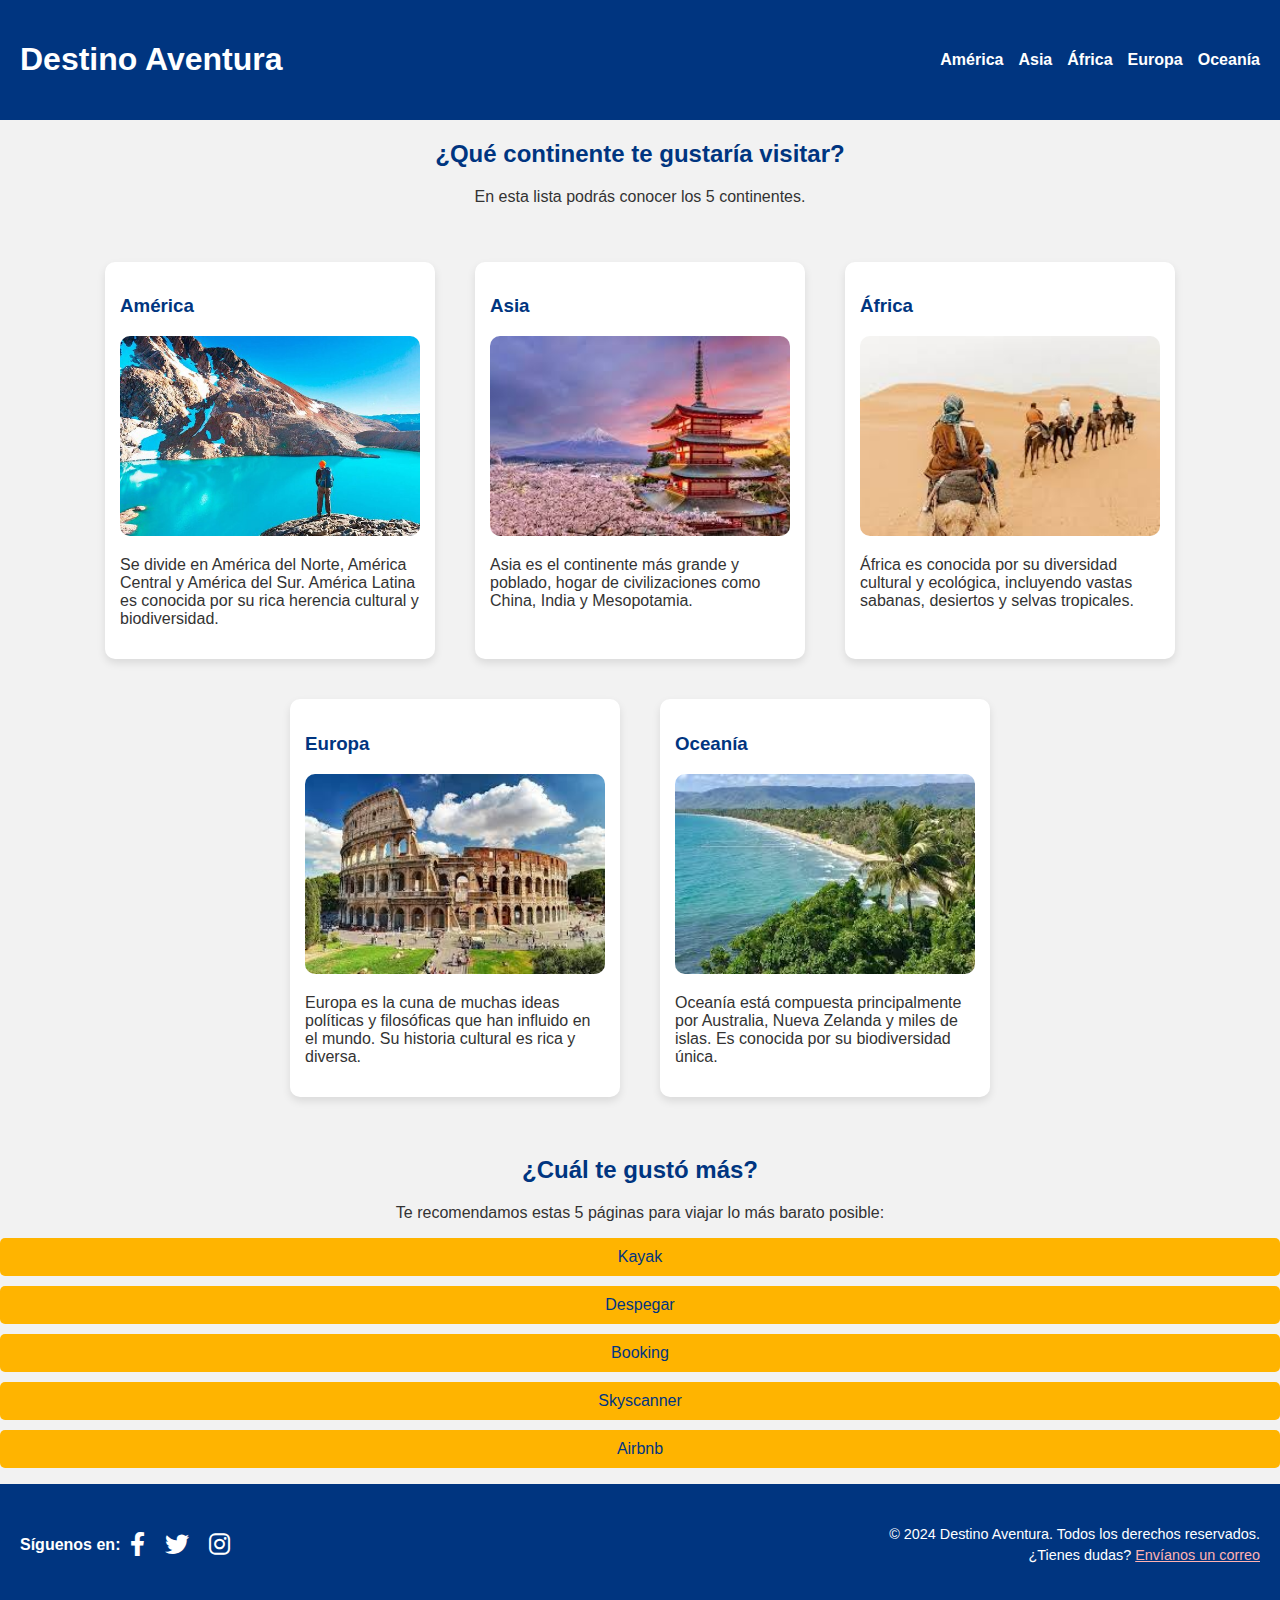
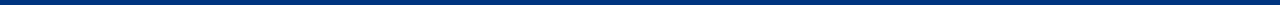
<file: index.html>
<!DOCTYPE html>
<html lang="es">
<head>
    <meta charset="UTF-8">
    <meta name="viewport" content="width=device-width, initial-scale=1.0">
    <title>Destino Aventura</title>
    <link rel="stylesheet" href="style.css">
    <link rel="stylesheet" href="https://cdnjs.cloudflare.com/ajax/libs/font-awesome/6.0.0-beta3/css/all.min.css">
</head>
<body>
    <header>
        <div class="logo">
            <h1>Destino Aventura</h1>
        </div>
        <nav>
            <a href="#america">América</a>
            <a href="#asia">Asia</a>
            <a href="#africa">África</a>
            <a href="#europa">Europa</a>
            <a href="#oceania">Oceanía</a>
        </nav>
    </header>

    <main>
        <h2>¿Qué continente te gustaría visitar?</h2>
        <p>En esta lista podrás conocer los 5 continentes.</p>
        
        <div id="contenedor">
            <section id="america" class="tarjeta">
                <h3>América</h3>
                <img src="img/america.jpg" alt="Paisaje de América">
                <p>Se divide en América del Norte, América Central y América del Sur. América Latina es conocida por su rica herencia cultural y biodiversidad.</p>
            </section>

            <section id="asia" class="tarjeta">
                <h3>Asia</h3>
                <img src="img/asia.jpeg" alt="Paisaje de Asia">
                <p>Asia es el continente más grande y poblado, hogar de civilizaciones como China, India y Mesopotamia.</p>
            </section>

            <section id="africa" class="tarjeta">
                <h3>África</h3>
                <img src="img/africa.jpeg" alt="Paisaje de África">
                <p>África es conocida por su diversidad cultural y ecológica, incluyendo vastas sabanas, desiertos y selvas tropicales.</p>
            </section>

            <section id="europa" class="tarjeta">
                <h3><a href="pagina-europa.html">Europa</a></h3>
                <img src="img/europa.jpeg" alt="Paisaje de Europa">
                <p>Europa es la cuna de muchas ideas políticas y filosóficas que han influido en el mundo. Su historia cultural es rica y diversa.</p>
            </section>

            <section id="oceania" class="tarjeta">
                <h3>Oceanía</h3>
                <img src="img/oceania.jpeg" alt="Paisaje de Oceanía">
                <p>Oceanía está compuesta principalmente por Australia, Nueva Zelanda y miles de islas. Es conocida por su biodiversidad única.</p>
            </section>
        </div>

        
        <section class="paginas">
            <h2>¿Cuál te gustó más?</h2>
            <p>Te recomendamos estas 5 páginas para viajar lo más barato posible:</p>
            <ul>
                <li><a href="https://www.kayak.com.ar/" target="_blank" rel="noopener noreferrer">Kayak</a></li>
                <li><a href="https://www.despegar.com.ar/" target="_blank" rel="noopener noreferrer">Despegar</a></li>
                <li><a href="https://www.booking.com/" target="_blank" rel="noopener noreferrer">Booking</a></li>
                <li><a href="https://www.espanol.skyscanner.com/" target="_blank" rel="noopener noreferrer">Skyscanner</a></li>
                <li><a href="https://www.airbnb.com.ar/" target="_blank" rel="noopener noreferrer">Airbnb</a></li>
            </ul>
        </section>
    </main>

    
    <footer>
        <div class="footer-content">
            <div class="footer-links">
                <h4>Síguenos en:</h4>
                <a href="https://www.facebook.com" target="_blank" rel="noopener noreferrer">
                    <i class="fab fa-facebook-f"></i>
                </a>
                <a href="https://www.twitter.com" target="_blank" rel="noopener noreferrer">
                    <i class="fab fa-twitter"></i>
                </a>
                <a href="https://www.instagram.com" target="_blank" rel="noopener noreferrer">
                    <i class="fab fa-instagram"></i>
                </a>
            </div>
            <div class="footer-info">
                <p>&copy; 2024 Destino Aventura. Todos los derechos reservados.</p>
                <p>¿Tienes dudas? <a href="mailto:destinoaventura@gmail.com">Envíanos un correo</a></p>
            </div>
        </div>
    </footer>
</file>
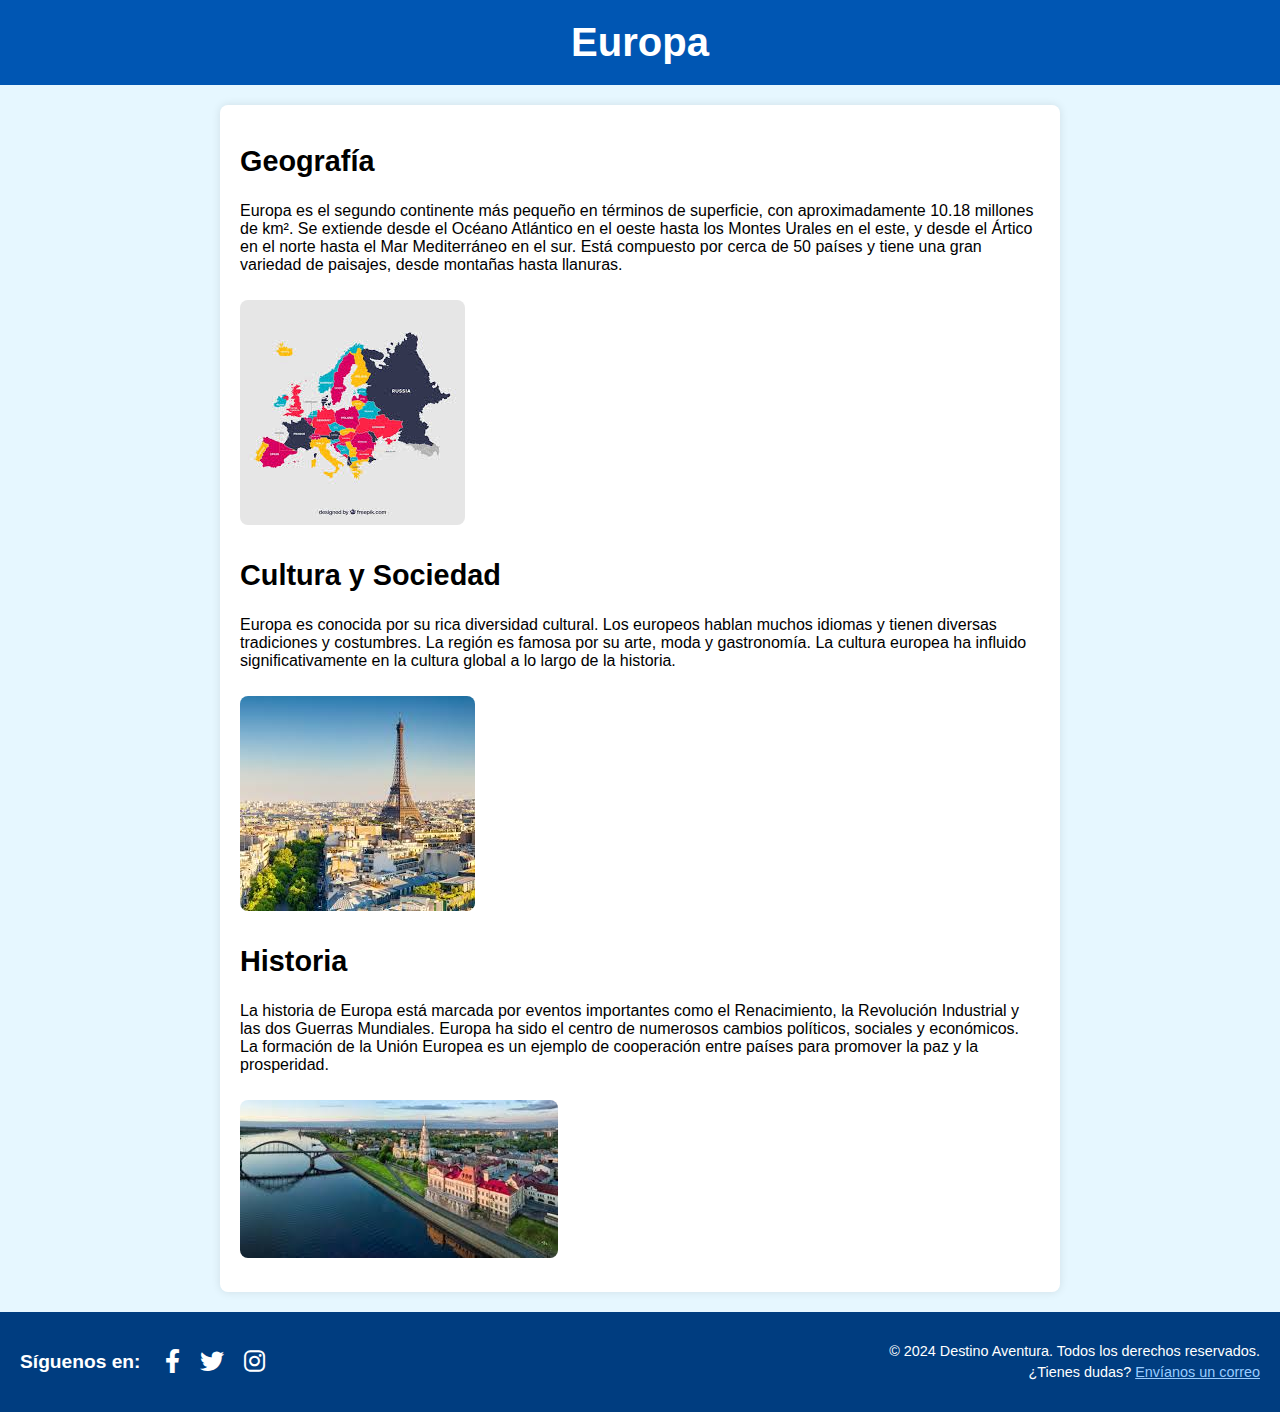
<file: pagina-europa.html>
<!DOCTYPE html>
<html lang="es">
<head>
    <meta charset="UTF-8">
    <meta name="viewport" content="width=device-width, initial-scale=1.0">
    <title>Explora Europa</title>
    <link rel="stylesheet" href="estiloeuropa.css">
    <link rel="stylesheet" href="https://cdnjs.cloudflare.com/ajax/libs/font-awesome/6.0.0-beta3/css/all.min.css">
</head>
<body>
    <header>
        <h1>Europa</h1>
    </header>
    <main>
        <section>
            <h2>Geografía</h2>
            <p>Europa es el segundo continente más pequeño en términos de superficie, con aproximadamente 10.18 millones de km². Se extiende desde el Océano Atlántico en el oeste hasta los Montes Urales en el este, y desde el Ártico en el norte hasta el Mar Mediterráneo en el sur. Está compuesto por cerca de 50 países y tiene una gran variedad de paisajes, desde montañas hasta llanuras.</p>
            <img src="img/europa1.jpeg" alt="Mapa de Europa">
        </section>
        <section>
            <h2>Cultura y Sociedad</h2>
            <p>Europa es conocida por su rica diversidad cultural. Los europeos hablan muchos idiomas y tienen diversas tradiciones y costumbres. La región es famosa por su arte, moda y gastronomía. La cultura europea ha influido significativamente en la cultura global a lo largo de la historia.</p>
            <img src="img/europa2.jpeg" alt="Cultura de Europa">
        </section>
        <section>
            <h2>Historia</h2>
            <p>La historia de Europa está marcada por eventos importantes como el Renacimiento, la Revolución Industrial y las dos Guerras Mundiales. Europa ha sido el centro de numerosos cambios políticos, sociales y económicos. La formación de la Unión Europea es un ejemplo de cooperación entre países para promover la paz y la prosperidad.</p>
            <img src="img/europa3.jpeg" alt="Historia Europea">
        </section>
    </main>

    <footer>
        <div class="footer-content">
            <div class="footer-links">
                <h3>Síguenos en:</h3>
                <a href="https://www.facebook.com" target="_blank" rel="noopener noreferrer">
                    <i class="fab fa-facebook-f"></i>
                </a>
                <a href="https://www.twitter.com" target="_blank" rel="noopener noreferrer">
                    <i class="fab fa-twitter"></i>
                </a>
                <a href="https://www.instagram.com" target="_blank" rel="noopener noreferrer">
                    <i class="fab fa-instagram"></i>
                </a>
            </div>
            <div class="footer-info">
                <p>&copy; 2024 Destino Aventura. Todos los derechos reservados.</p>
                <p>¿Tienes dudas? <a href="mailto:destinoaventura@gmail.com">Envíanos un correo</a></p>
            </div>
        </div>
    </footer>
</body>
</html>
</file>
<file: style.css>
body {
    font-family: Arial, Helvetica, sans-serif;
    margin: 0;
    background-color: #F2F2F2; 
    color: #333333; 
    text-align: center;
}

h1 {
    color: #FFFFFF;
}

h2, h3 {
    color: #003580; 
}

a {
    color: #003580; 
    text-decoration: none;
}

a:hover {
    color: #0071C2; 
}


header {
    background-color: #003580; 
    padding: 20px;
    display: flex;
    justify-content: space-between;
    align-items: center;
    color: white;
}

header nav {
    display: flex;
    gap: 15px;
}

header nav a {
    font-weight: bold;
    color: #FFFFFF; 
}

header nav a:hover {
    color: #FFB400; 
}

footer {
    background-color:#003580; 
    color: white;
    padding: 30px 20px; 
}

.footer-content {
    display: flex;
    justify-content: space-between; 
    align-items: center; 
    flex-wrap: wrap; 
}

.footer-links {
    display: flex;
    align-items: center; 
}

.footer-links h3 {
    margin-right: 15px; 
    font-size: 1.2rem; 
}
.footer-links a {
    color: white; 
    font-size: 24px; 
    margin: 0 10px; 
    transition: color 0.3s; 
}

.footer-links a:hover {
    color: #FFB2B2; 
}

.footer-info {
    text-align: right; 
    font-size: 0.9rem; 
}

.footer-info p {
    margin: 5px 0; 
}

.footer-info a {
    color: #FFB2B2; 
    text-decoration: underline; 
}

.footer-info a:hover {
    color: white; 
}

#contenedor {
    display: flex;
    flex-wrap: wrap;
    justify-content: center;
    padding: 20px;
}

.tarjeta {
    background-color: #FFFFFF; 
    box-shadow: 0 4px 8px rgba(0, 0, 0, 0.1); 
    border-radius: 10px;
    margin: 20px;
    padding: 15px;
    width: 300px;
    text-align: left;
    transition: transform 0.3s ease;
}

.tarjeta:hover {
    transform: translateY(-10px);
}

.tarjeta img {
    width: 100%;
    height: 200px;
    object-fit: cover;
    border-radius: 10px;
}


ul {
    list-style-type: none;
    padding: 0;
}

ul li {
    background-color: #FFB400;
    padding: 10px;
    margin-bottom: 10px;
    border-radius: 5px;
}

ul li:hover {
    background-color: #0071C2; 
}

ul li a {
    color: #003580; 
}
</file>
<file: estiloeuropa.css>
body {
    font-family: Arial, Helvetica, sans-serif;
    margin: 0;
    padding: 0;
    background-color: #e6f7ff;
}

header {
    background-color: #0056b3;
    color: white;
    padding: 20px 0;
    text-align: center;
}

h1 {
    font-size: 2.5rem;
    margin: 0;
}

main {
    max-width: 800px;
    margin: 20px auto;
    padding: 20px;
    background-color: white;
    border-radius: 8px;
    box-shadow: 0 0 10px rgba(0, 0, 0, 0.1);
}

h2 {
    font-size: 1.8rem;
    margin-top: 20px;
}

img {
    max-width: 100%;
    height: auto;
    border-radius: 8px;
    margin: 10px 0;
}

footer {
    background-color: #003d80;
    color: white;
    padding: 20px 20px;
}

.footer-content {
    display: flex;
    justify-content: space-between;
    align-items: center;
    flex-wrap: wrap;
}

.footer-links {
    display: flex;
    align-items: center;
}

.footer-links h3 {
    margin-right: 15px;
    font-size: 1.2rem;
    font-weight: bold;
}

.footer-links a {
    color: white;
    font-size: 24px;
    margin: 0 10px;
    transition: color 0.3s;
}

.footer-links a:hover {
    color: #99ccff;
}

.footer-info {
    text-align: right;
    font-size: 0.9rem;
}

.footer-info p {
    margin: 5px 0;
}

.footer-info a {
    color: #99ccff;
    text-decoration: underline;
}

.footer-info a:hover {
    color: #cce5ff;
}
</file>
